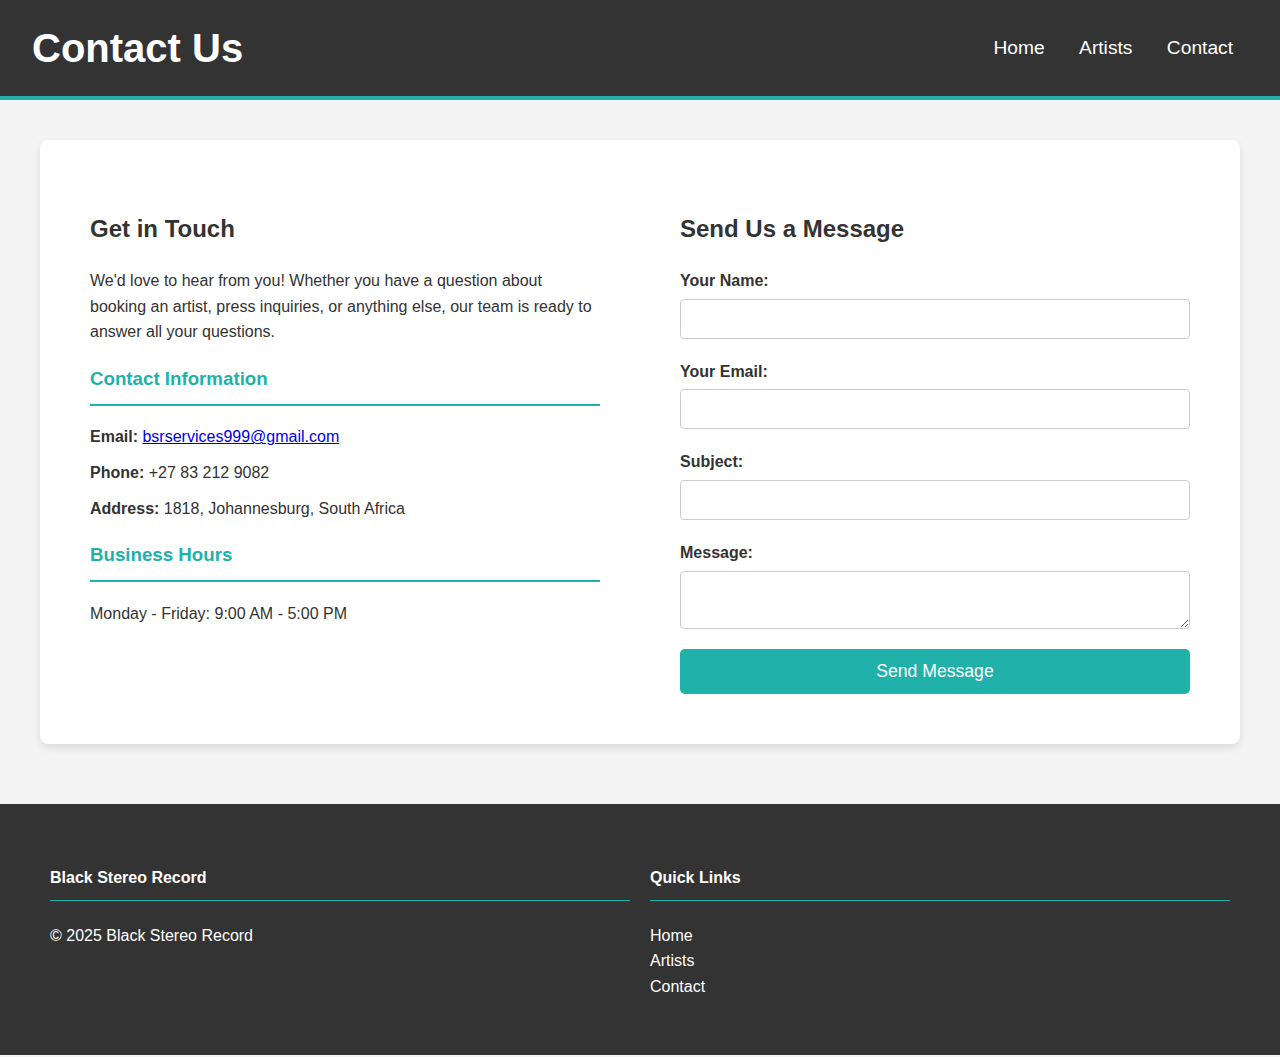
<file: contact.html>
<!DOCTYPE html>
<html lang="en">
<head>
    <meta charset="UTF-8">
    <meta name="viewport" content="width=device-width, initial-scale=1.0">
    <title>Contact Us - Black Stereo Record</title>
    <link rel="stylesheet" href="styles.css">
</head>
<body>
    <header>
        <h1>Contact Us</h1>
        <nav>
            <ul>
                <li><a href="index.html">Home</a></li>
                <li><a href="artists.html">Artists</a></li>
                <li><a href="contact.html">Contact</a></li>
            </ul>
        </nav>
    </header>

    <main>
        <section id="contact-page">
            <div class="contact-info">
                <h2>Get in Touch</h2>
                <p>We'd love to hear from you! Whether you have a question about booking an artist, press inquiries, or anything else, our team is ready to answer all your questions.</p>
                
                <h3>Contact Information</h3>
                <ul>
                    <li><strong>Email:</strong> <a href="bsrservices999@gmail.com">bsrservices999@gmail.com</a></li>
                    <li><strong>Phone:</strong> +27 83 212 9082</li>
                    <li><strong>Address:</strong> 1818, Johannesburg, South Africa</li>
                </ul>

                <h3>Business Hours</h3>
                <p>Monday - Friday: 9:00 AM - 5:00 PM</p>
            </div>

            <div class="contact-form">
                <h2>Send Us a Message</h2>
                <form id="contactForm">
                    <label for="name">Your Name:</label>
                    <input type="text" id="name" name="name" required>

                    <label for="email">Your Email:</label>
                    <input type="email" id="email" name="email" required>
                    
                    <label for="subject">Subject:</label>
                    <input type="text" id="subject" name="subject" required>

                    <label for="message">Message:</label>
                    <textarea id="message" name="message" required></textarea>

                    <button type="submit">Send Message</button>
                </form>
            </div>
        </section>
    </main>

    <footer>
        <div class="footer-content">
            <div class="footer-section">
                <h4>Black Stereo Record</h4>
                <p>© 2025 Black Stereo Record</p>
            </div>
            <div class="footer-section">
                <h4>Quick Links</h4>
                <ul>
                    <li><a href="index.html">Home</a></li>
                    <li><a href="artists.html">Artists</a></li>
                    <li><a href="contact.html">Contact</a></li>
                </ul>
            </div>
        </div>
    </footer>

    <script src="scripts.js"></script>
</body>
</html>
</file>
<file: styles.css>
body {
    font-family: Arial, sans-serif;
    margin: 0;
    padding: 0;
    background-color: #f4f4f4;
    color: #333;
    line-height: 1.6;
}

header {
    background-color: #333;
    color: white;
    padding: 1rem 2rem; 
    text-align: center;
    border-bottom: 4px solid lightseagreen;
    display: flex; 
    justify-content: space-between; 
    align-items: center; 
}

header h1 {
    margin: 0;
    font-size: 2.5rem;
}

.logo {
    height: 50px; 
}

nav ul {
    list-style: none;
    padding: 0;
    margin: 0; 
}

nav ul li {
    display: inline-block; 
    margin: 0 15px;
}

nav ul li a {
    color: white;
    text-decoration: none;
    font-size: 1.2rem;
    transition: color 0.3s;
}

nav ul li a:hover {
    color: lightseagreen;
}

main {
    padding: 20px;
    max-width: 1200px;
    margin: 20px auto; 
}

#hero {
    position: relative; 
    height: 90vh; 
    overflow: hidden; 
    display: flex;
    align-items: center;
    justify-content: center;
    text-align: center;
    color: white;
}

#hero-video {
    position: absolute;
    top: 50%;
    left: 50%;
    min-width: 100%;
    min-height: 100%;
    width: auto;
    height: auto;
    z-index: -1; 
    transform: translateX(-50%) translateY(-50%);
    object-fit: cover; 
}


.hero-content {
    background-color: rgba(0, 0, 0, 0.6); 
    padding: 30px 40px; 
    border-radius: 8px;
    display: inline-block;
}

.page-title {
    text-align: center;
    color: #333;
    font-size: 2.5rem;
    margin-bottom: 30px;
    border-bottom: 3px solid lightseagreen;
    padding-bottom: 10px;
    display: inline-block; 
    left: 50%;
    position: relative;
    transform: translateX(-50%);
}

#artists-grid {
    display: grid;
    grid-template-columns: repeat(auto-fit, minmax(280px, 1fr));
    gap: 30px; 
    text-align: center;
}

.artist-card {
    background-color: white;
    border: 1px solid #ddd;
    border-radius: 8px;
    padding: 20px;
    box-shadow: 0 4px 8px rgba(0,0,0,0.1);
    transition: transform 0.3s, box-shadow 0.3s;
    display: flex; 
    flex-direction: column; 
    justify-content: space-between; 
}

.artist-card:hover {
    transform: translateY(-5px);
    box-shadow: 0 8px 16px rgba(0,0,0,0.2);
}

.artist-card img {
    max-width: 100%;
    height: 250px;
    object-fit: cover;
    border-radius: 8px;
    margin-bottom: 15px;
}

.artist-card h3 {
    margin: 10px 0;
    color: lightseagreen;
}

.artist-card .cta-button {
    margin-top: 15px; /* Add margin to separate button */
}

/* Artist Profile Pages */
.artist-profile {
    display: grid;
    grid-template-columns: repeat(auto-fit, minmax(300px, 1fr));
    gap: 30px;
    align-items: center;
    background: white;
    padding: 30px;
    border-radius: 8px;
    box-shadow: 0 4px 8px rgba(0,0,0,0.1);
}

.artist-profile img {
    max-width: 100%;
    border-radius: 8px;
}

/* Contact Page Styles */
#contact-page {
    display: grid;
    grid-template-columns: 1fr 1fr;
    gap: 40px;
    background: white;
    padding: 30px;
    border-radius: 8px;
    box-shadow: 0 4px 8px rgba(0,0,0,0.1); 
}

.contact-info, .contact-form {
    padding: 20px;
}

.contact-info h3 {
    color: lightseagreen;
    border-bottom: 2px solid lightseagreen;
    padding-bottom: 10px;
}

.contact-info ul {
    list-style: none;
    padding: 0;
}

.contact-info ul li {
    margin-bottom: 10px;
}

/* Contact Form */
#contactForm {
    display: flex;
    flex-direction: column;
}

#contactForm label {
    margin-bottom: 5px;
    font-weight: bold;
}

#contactForm input,
#contactForm textarea {
    padding: 10px;
    margin-bottom: 20px;
    border: 1px solid #ccc;
    border-radius: 4px;
    font-size: 1rem;
}

/* CTA Button */
.cta-button, button[type="submit"] {
    background-color: lightseagreen;
    color: white;
    padding: 12px 25px;
    text-decoration: none;
    border-radius: 5px;
    font-size: 1.1rem;
    transition: background-color 0.3s;
    border: none;
    cursor: pointer;
    display: inline-block;
}

.cta-button:hover, button[type="submit"]:hover {
    background-color: #20b2aa;
}

/* Footer */
footer {
    background-color: #333;
    color: white;
    padding: 30px 20px;
    text-align: center; 
    margin-top: 40px;
}

.footer-content {
    display: flex;
    justify-content: space-around;
    max-width: 1200px;
    margin: 0 auto;
    flex-wrap: wrap;
    text-align: left; 
}

.footer-section {
    flex: 1;
    min-width: 250px;
    margin: 10px;
}

.footer-section h4 {
    border-bottom: 1px solid lightseagreen;
    padding-bottom: 10px;
}

.footer-section ul {
    list-style: none;
    padding: 0;
}

.footer-section ul li a {
    color: white;
    text-decoration: none;
    transition: color 0.3s;
}

.footer-section ul li a:hover {
    color: lightseagreen;
}
</file>
